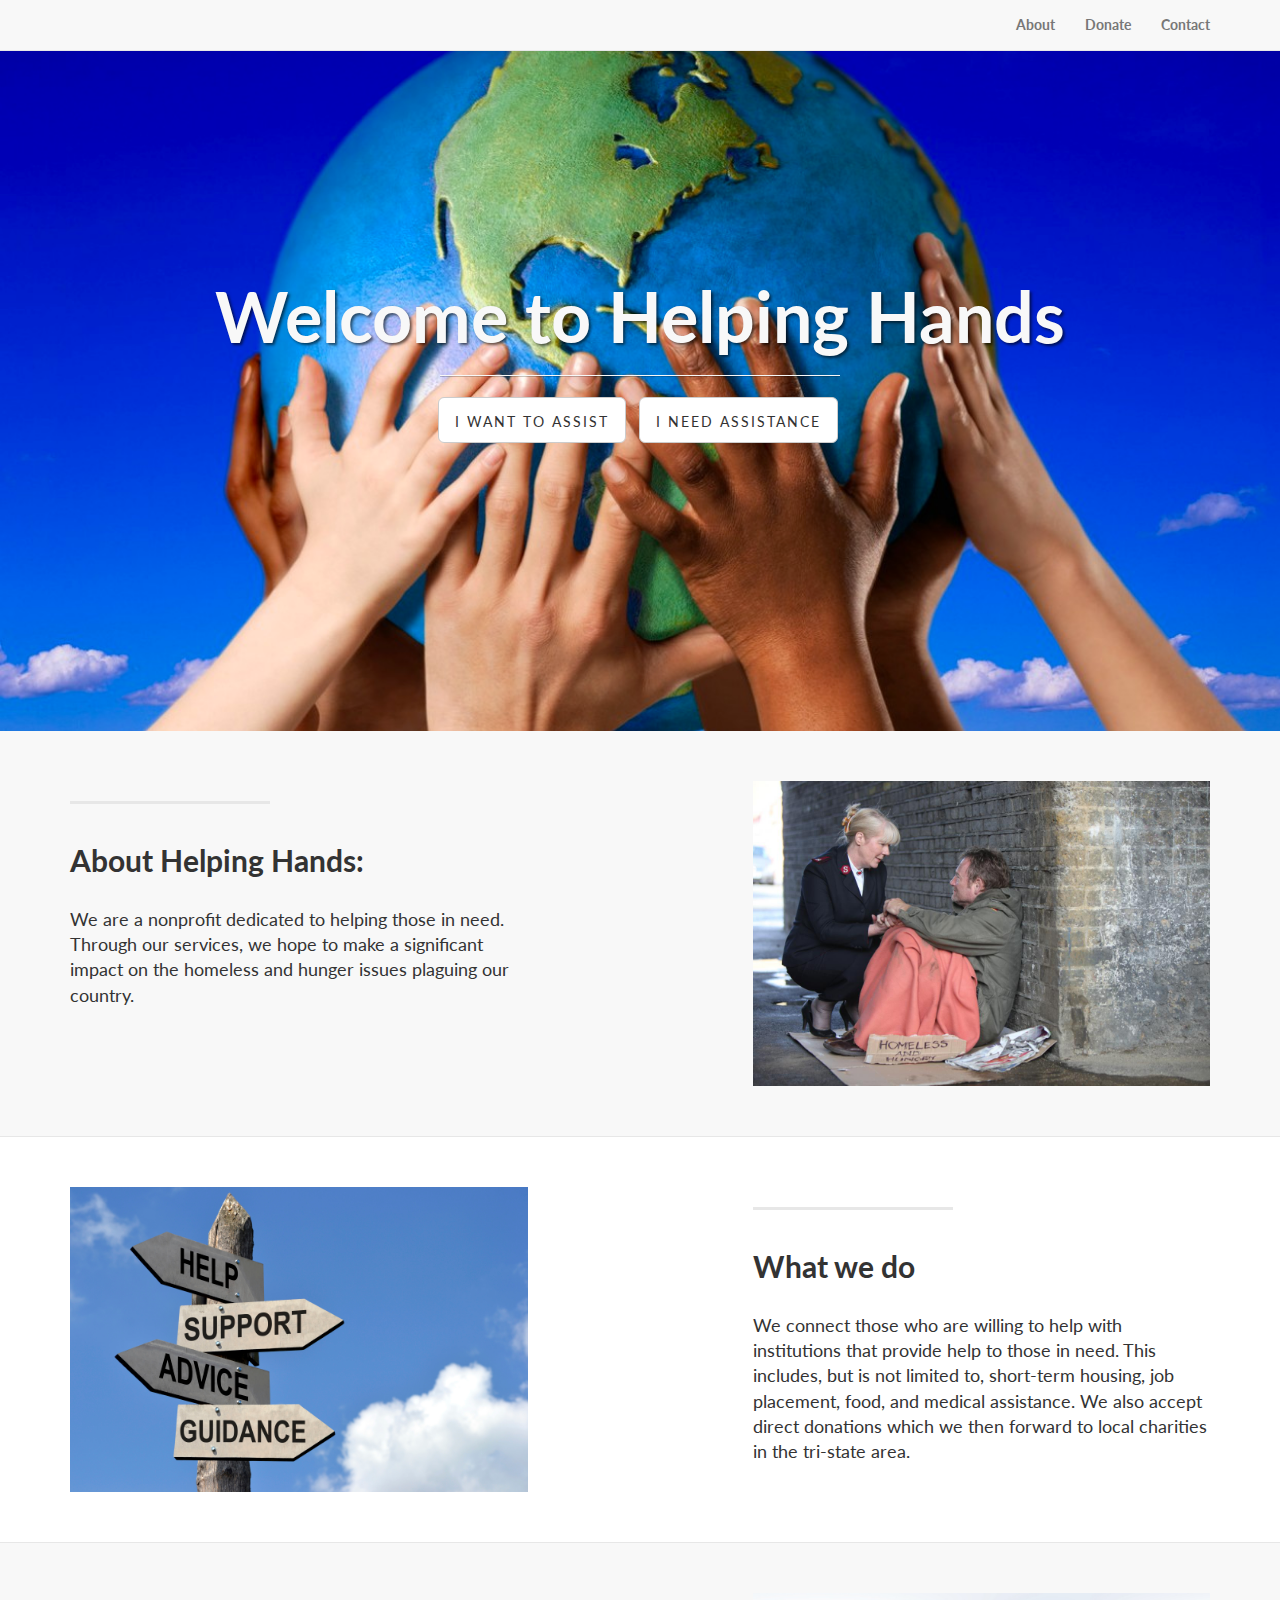
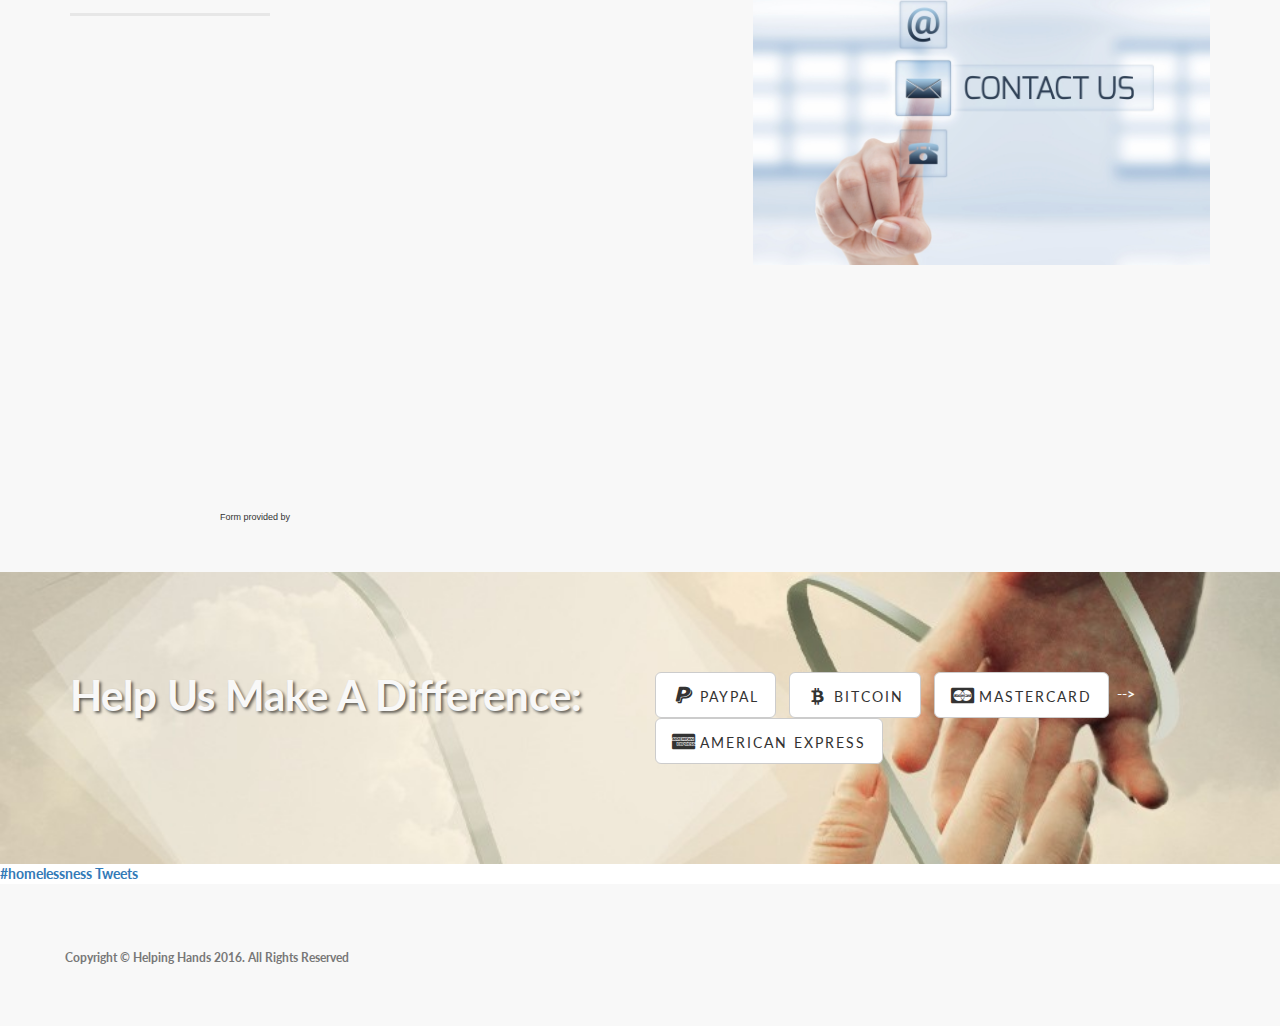
<file: index.html>
<!DOCTYPE html>
<html lang="en">

<head>

    <meta charset="utf-8">
    <meta http-equiv="X-UA-Compatible" content="IE=edge">
    <meta name="viewport" content="width=device-width, initial-scale=1">
    <meta name="description" content="">
    <meta name="author" content="">

    <title>Helping Hands</title>

    <!-- Bootstrap Core CSS -->
    <link href="css/bootstrap.min.css" rel="stylesheet">

    <!-- Custom CSS -->
    <link href="css/landing-page.css" rel="stylesheet">

    <!-- Custom Fonts -->
    <link href="font-awesome/css/font-awesome.min.css" rel="stylesheet" type="text/css">
    <link href="http://fonts.googleapis.com/css?family=Lato:300,400,700,300italic,400italic,700italic" rel="stylesheet" type="text/css">

    <!-- HTML5 Shim and Respond.js IE8 support of HTML5 elements and media queries -->
    <!-- WARNING: Respond.js doesn't work if you view the page via file:// -->
    <!--[if lt IE 9]>
        <script src="https://oss.maxcdn.com/libs/html5shiv/3.7.0/html5shiv.js"></script>
        <script src="https://oss.maxcdn.com/libs/respond.js/1.4.2/respond.min.js"></script>
    <![endif]-->

</head>

<body>

    <!-- Navigation -->
    <nav class="navbar navbar-default navbar-fixed-top topnav" role="navigation">
        <div class="container topnav">
            <!-- Brand and toggle get grouped for better mobile display -->
            <div class="navbar-header">
                <button type="button" class="navbar-toggle" data-toggle="collapse" data-target="#bs-example-navbar-collapse-1">
                    <span class="sr-only">Toggle navigation</span>
                    <span class="icon-bar"></span>
                    <span class="icon-bar"></span>
                    <span class="icon-bar"></span>
                </button>
                <a class="navbar-brand topnav" href="#"></a>
            </div>
            <!-- Collect the nav links, forms, and other content for toggling -->
            <div class="collapse navbar-collapse" id="bs-example-navbar-collapse-1">
                <ul class="nav navbar-nav navbar-right">
                    <li>
                       <!--  <a href="#about">About</a> -->
                    </li>
                    <li>
                        <a href="#services">About</a>
                    </li>
                    <li>
                        <a href="#donate">Donate</a>
                    </li>
                    <li>
                        <a href="#contact">Contact</a>
                    </li>
                </ul>
            </div>
            <!-- /.navbar-collapse -->
        </div>
        <!-- /.container -->
    </nav>


    <!-- Header -->
    <a name="about"></a>
    <div class="intro-header">
        <div class="container">

            <div class="row">
                <div class="col-lg-12">
                    <div class="intro-message">
                        <h1>Welcome to Helping Hands</h1>
                        <h3></h3>
                        <hr class="intro-divider">
                        <ul class="list-inline intro-social-buttons">
                            <li>


                                <a id="assistbtn" target="_blank" class="btn btn-default btn-lg" href="volunteer-search/index.html"><!-- <i class="fa fa-twitter fa-fw"></i>  --><span class="network-name">I want to assist</span></a>
                            </li>
                            <li>
                                <a id="needhelpbtn" target="_blank" class="btn btn-default btn-lg" href="map.html"><!-- <i class="fa fa-github fa-fw"></i> --> <span class="network-name">I need assistance</span></a>
                            </li>
                        </ul>
                    </div>
                </div>
            </div>

        </div>
        <!-- /.container -->

    </div>
    <!-- /.intro-header -->

    <!-- /.pop-up form -->


   <!--  <div class="messagepop pop" style="display:none">
        <form method="post" action="/messages">
            <p><label for="name">Name</label><input type="text" size="30" name="name" id="nameinput" /></p>
            <p><label for="email">email</label><input type="text" size="30" name="email" id="emailinput" /></p>
            <p><label for="body">Message</label><textarea rows="6" name="body" id="body" cols="35"></textarea></p>
            <p><input type="submit" value="Send Message" name="commit" id="message_submit"/> or <a class="close" href="/">Cancel</a></p>
        </form>
    </div> -->
    <!-- Page Content -->

	<a  name="services"></a>
    <div class="content-section-a">

        <div class="container">
            <div class="row">
                <div class="col-lg-5 col-sm-6">
                    <hr class="section-heading-spacer">
                    <div class="clearfix"></div>
                    <h2 class="section-heading">About Helping Hands:<br></h2>

                    <p class="lead">We are a nonprofit dedicated to helping those in need. Through our services, we hope to make a significant impact on the homeless and hunger issues plaguing our country.<!-- <a target="_blank" href="http://join.deathtothestockphoto.com/">Death to the Stock Photo</a> --> </p>
                    <p class="lead"><!-- <a target="_blank" href="http://join.deathtothestockphoto.com/">Death to the Stock Photo</a> --> </p>
                </div>
                <div class="col-lg-5 col-lg-offset-2 col-sm-6">
                    <img class="img-responsive" src="img/ho2.jpg" alt="">
                </div>
            </div>

        </div>
        <!-- /.container -->

    </div>
    <!-- /.content-section-a -->

    <div class="content-section-b">

        <div class="container">

            <div class="row">
                <div class="col-lg-5 col-lg-offset-1 col-sm-push-6  col-sm-6">
                    <hr class="section-heading-spacer">
                    <div class="clearfix"></div>
                    <h2 class="section-heading">What we do<br></h2>
                    <p class="lead">We connect those who are willing to help with institutions that provide help to those in need. This includes, but is not limited to, short-term housing, job placement, food, and medical assistance. We also accept direct donations which we then forward to local charities in the tri-state area.</p>
                </div>
                <div class="col-lg-5 col-sm-pull-6  col-sm-6">
                    <img class="img-responsive" src="img/Help.jpg" alt="">
                </div>
            </div>

        </div>
        <!-- /.container -->

    </div>
    <!-- /.content-section-b -->
    <a  name="contact"></a>
    <div class="content-section-a">

        <div class="container">

            <div class="row">
                <div class="col-lg-5 col-sm-6">
                    <hr class="section-heading-spacer">
                    <div class="clearfix"></div>
                  <!--   <h2 class="section-heading">Contact Us:</h2> -->

                    <!-- Do not change this code -->
<div style="width:370px">
  <iframe width="360" height="471" frameborder="0" src="http://www.formhappy.com/contactform99132399"></iframe><br />
  <div style="text-align:center;font:9px Arial;color:#333;">Form provided by <a style="color:#333" href="http://www.formhappy.com"></a></div>
</div>
<!-- Do not change this code -->

                    <!-- <p class="lead">This template features the 'Lato' font, part of the <a target="_blank" href="http://www.google.com/fonts">Google Web Font library</a>, as well as <a target="_blank" href="http://fontawesome.io">icons from Font Awesome</a>.</p> -->
                </div>
                <div class="col-lg-5 col-lg-offset-2 col-sm-6">
                    <img class="img-responsive" src="img/contact.jpg" alt="">
                </div>
            </div>

        </div>
        <!-- /.container -->

    </div>
    <!-- /.content-section-a -->

	<a  name="donate"></a>
    <div class="banner">

        <div class="container">

            <div class="row">
                <div class="col-lg-6">
                    <h2>Help Us Make A Difference:</h2>
                </div>
                <div class="col-lg-6">
                    <ul class="list-inline banner-social-buttons">
                        <li>
                            <a href="https://paypal.com" class="btn btn-default btn-lg"><i class="fa fa-paypal fa-fw"></i> <span class="network-name">PayPal</span></a>
                        </li>
                        <li>
                            <a href="https://coinbase.com" class="btn btn-default btn-lg"><i class="fa fa-btc fa-fw"></i> <span class="network-name">BitCoin</span></a>

                        </li>
                       <!--  <li>
                            <a href="#" class="btn btn-default btn-lg"><i class="fa fa-cc-visa fa-fw"></i> <span class="network-name">Visa</span></a>
                        </li>
                       <!--  <li>
                            <a href="#" class="btn btn-default btn-lg"><i class="fa fa-cc-visa fa-fw"></i> <span class="network-name">Visa</span></a>
                        </li>
                        <li>
                            <a href="#" class="btn btn-default btn-lg"><i class="fa fa-cc-mastercard fa-fw"></i> <span class="network-name">MasterCard</span></a>
                        </li> -->
                        <li>
                            <a href="#" class="btn btn-default btn-lg"><i class="fa fa-cc-mastercard fa-fw"></i> <span class="network-name">MasterCard</span></a>
                        </li> -->
                        <li>
                            <a href="https://www.americanexpress.com/" class="btn btn-default btn-lg"><i class="fa fa-cc-amex fa-fw"></i> <span class="network-name">American Express</span></a>
                        </li>
                    </ul>
                </div>
            </div>

        </div>
        <!-- /.container -->

    </div>
    <!-- /.banner -->
    <div>
    <a class="twitter-timeline" href="https://twitter.com/hashtag/homelessness" data-widget-id="713753569803898881">#homelessness Tweets</a>
    <script>!function(d,s,id){var js,fjs=d.getElementsByTagName(s)[0],p=/^http:/.test(d.location)?'http':'https';if(!d.getElementById(id)){js=d.createElement(s);js.id=id;js.src=p+"://platform.twitter.com/widgets.js";fjs.parentNode.insertBefore(js,fjs);}}(document,"script","twitter-wjs");</script>

    <div class='reddit'>
    <script src="https://www.reddit.com/r/volunteer/new/.embed?limit=5&t=day&sort=new" type="text/javascript"></script>
    </div>

    </div>
    <!-- Footer -->
    <footer>
        <div class="container">
            <div class="row">
                <div class="col-lg-12">
                    <ul class="list-inline">
                    <!--     <li>
                            <a href="#">Home</a>
                        </li>
                        <li class="footer-menu-divider">&sdot;</li>
                        <li>
                            <a href="#about">About</a>
                        </li>
                        <li class="footer-menu-divider">&sdot;</li>
                        <li>
                            <a href="#services">Services</a>
                        </li>
                        <li class="footer-menu-divider">&sdot;</li>
                        <li>
                            <a href="#contact">Contact</a>
                        </li>
                    </ul> -->
                    <p class="copyright text-muted small">Copyright &copy; Helping Hands 2016. All Rights Reserved</p>
                    
                </div>
            </div>
        </div>
    </footer>

    <!-- jQuery -->
    <script src="js/jquery.js"></script>

    <!-- Bootstrap Core JavaScript -->
    <script src="js/bootstrap.min.js"></script>

</body>

</html>
</file>
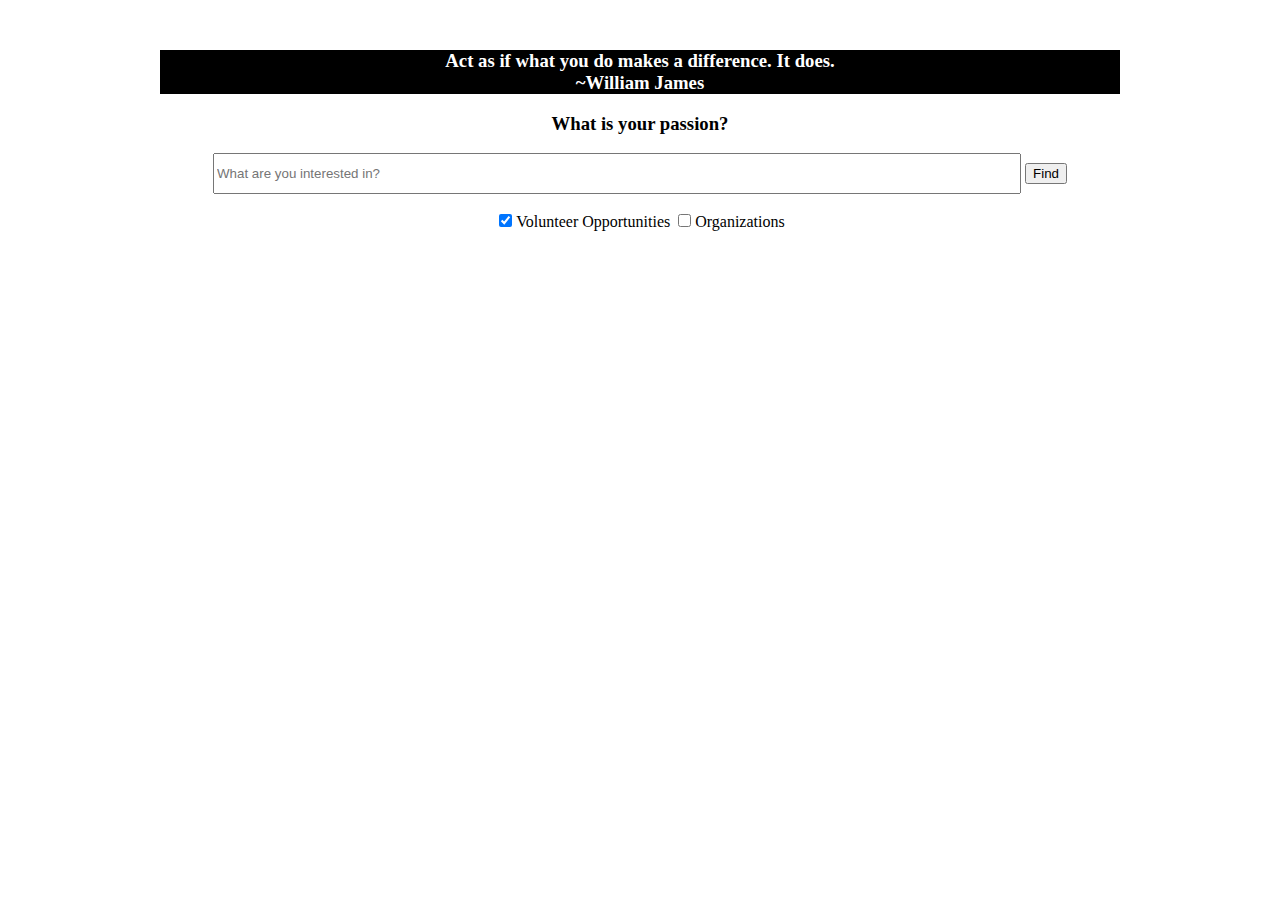
<file: volunteer-search/index.html>
<!DOCTYPE html>
<html>
<head>
	<title>Helping Hands</title>

	<!-- Bootstap CSS -->
	<link rel="stylesheet" href="https://maxcdn.bootstrapcdn.com/bootstrap/3.3.6/css/bootstrap.min.css" integrity="sha384-1q8mTJOASx8j1Au+a5WDVnPi2lkFfwwEAa8hDDdjZlpLegxhjVME1fgjWPGmkzs7" crossorigin="anonymous">

	<!-- my custom CSS -->
	<link rel="stylesheet" type="text/css" href="css/style.css" />

	<!-- jquery -->
	<script src="https://code.jquery.com/jquery-2.2.1.min.js"></script>

	<!-- Bootstrap -->
	<script src="https://maxcdn.bootstrapcdn.com/bootstrap/3.3.6/js/bootstrap.min.js" integrity="sha384-0mSbJDEHialfmuBBQP6A4Qrprq5OVfW37PRR3j5ELqxss1yVqOtnepnHVP9aJ7xS" crossorigin="anonymous"></script>

	<!-- My App JS -->
	<script type="text/javascript" src="js/volunteer-match-service2.js"></script>
	<script type="text/javascript" src="js/view-controller.js"></script>

</head>
<body>

<div id="main-container">

   <!-- Jumbotron -->
    <div class="jumbotron" style="background-color: black; color: white">
        <!-- <h1 class="text-center">Train Time</h1> -->
        <h3 class="text-center">Act as if what you do makes a difference. It does.<br> ~William James</h3>
    </div>

   <div class="panel panel-primary">
         <div class="panel-heading">
               <h3 class="panel-title"><strong>What is your passion?</strong></h3>
          </div>
    <div class="panel-body">

  <form id="search-form" autocomplete="off">
	<input type="text" placeholder="What are you interested in?" id="searchText" />
	<input type="submit" value="Find" id="findButton" />
	
	<div id="checkbox">
	
	<input type="checkbox" name="opportunities" CHECKED />Volunteer Opportunities
	<input type="checkbox" name="organizations" />Organizations
	
	</div>

	<ul id="org-list">
	</ul>
  </form>

  </div>
  		</div>
</div>

</body>
</html>
</file>
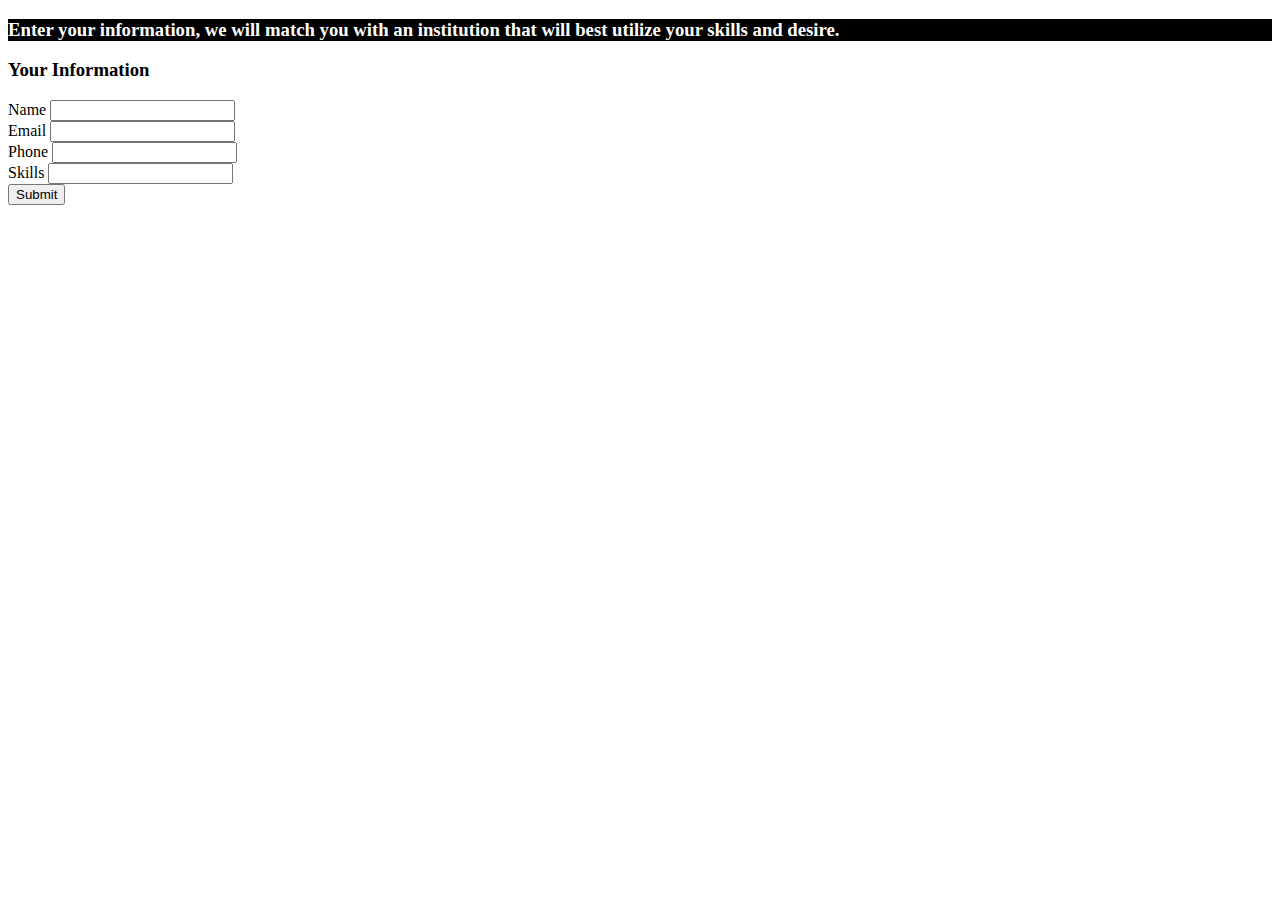
<file: form.html>
<!DOCTYPE html>
<html lang="en">
<head>
    <meta charset="UTF-8">
    <title>Volunteer Form</title>
    <!-- Latest compiled and minified CSS -->
    <link rel="stylesheet" href="https://maxcdn.bootstrapcdn.com/bootstrap/3.3.6/css/bootstrap.min.css" integrity="sha384-1q8mTJOASx8j1Au+a5WDVnPi2lkFfwwEAa8hDDdjZlpLegxhjVME1fgjWPGmkzs7" crossorigin="anonymous">
    <script src="https://code.jquery.com/jquery-2.2.1.min.js"></script>
    <script src="https://maxcdn.bootstrapcdn.com/bootstrap/3.3.6/js/bootstrap.min.js" integrity="sha384-0mSbJDEHialfmuBBQP6A4Qrprq5OVfW37PRR3j5ELqxss1yVqOtnepnHVP9aJ7xS" crossorigin="anonymous"></script>

    <!-- Firebase Reference -->
    <script src="https://cdn.firebase.com/js/client/2.4.1/firebase.js"></script>

    <!-- Moment.js Reference -->
    <!-- <script src="http://momentjs.com/downloads/moment.js"></script> -->    
<!--      // <script src="https://cdn.jsdelivr.net/momentjs/2.12.0/moment.min.js"></script> -->
</head>
<body>


<div class="container">

    <!-- Jumbotron -->
    <div class="jumbotron" style="background-color: black; color: white">
        <!-- <h1 class="text-center">Train Time</h1> -->
        <h3 class="text-center">Enter your information, we will match you with an institution that will best utilize your skills and desire.</h3>
    </div>
    
   <!--  <div class="row">
        <div class="col-lg-12">
    
        <!-- Current Employees-->
          <!--   <div class="panel panel-primary">
                <div class="panel-heading">
                    <h3 class="panel-title"><strong>Current Schedule</strong></h3>
                </div>
                <div class="panel-body">
                    <table class="table table-hover" id='trainschedule'>
                        <thead>
                            <tr>
                                <th>Train Name</th>
                                <th>Destination</th>
                                <th>Frequency(min)</th>
                                <th>Next Arrival</th>
                                <th>Minutes Away</th>
                            </tr>
                        </thead>
                        <tbody>
                            
                        </tbody>
                    </table>
                </div>
            </div> --> <!-- --> 

            <!-- Add Employee  -->
            <div class="panel panel-primary">
                <div class="panel-heading">
                    <h3 class="panel-title"><strong>Your Information</strong></h3>
                </div>
                <div class="panel-body">
    

                <!-- Entry Form -->
                <form>
                    <div class="form-group">
                        <label for="">Name</label>
                        <input type="text" class="form-control" id="NameInput">
                    </div>

                    <div class="form-group">
                        <label for="">Email</label>
                        <input type="text" class="form-control" id="emailInput">
                    </div>

                    <div class="form-group">
                        <label for="">Phone</label>
                        <input type="text" class="form-control" id="phoneInput">
                    </div>

                    <div class="form-group">
                        <label for="">Skills</label>
                        <input type="text" class="form-control" id="skillsInput">
                    </div>
                    
                    <button type="submit" class="btn btn-primary" id="submit">Submit</button>
                </form>

                </div>
            </div>

        </div>
    </div>
</div>

<!-- Javascript -->
<script src="js/form.js"></script>

</body>
</html>
</file>
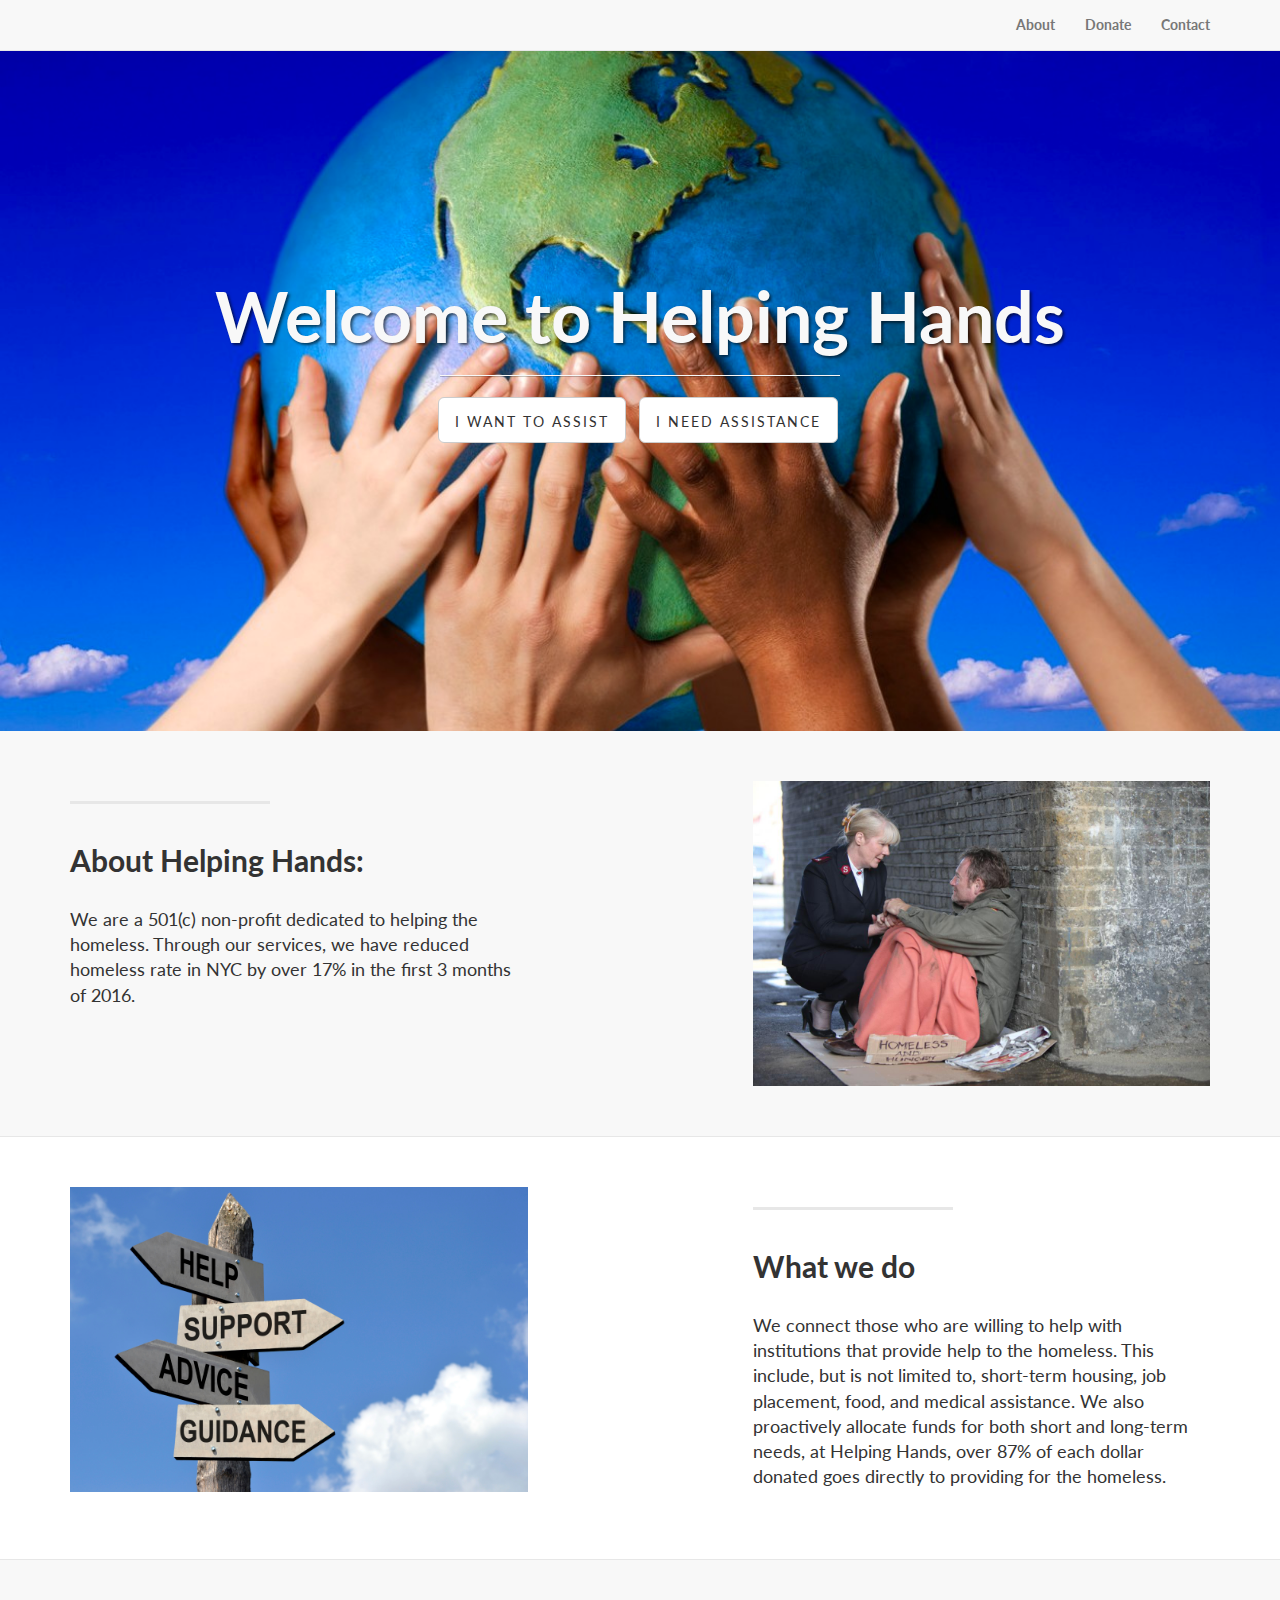
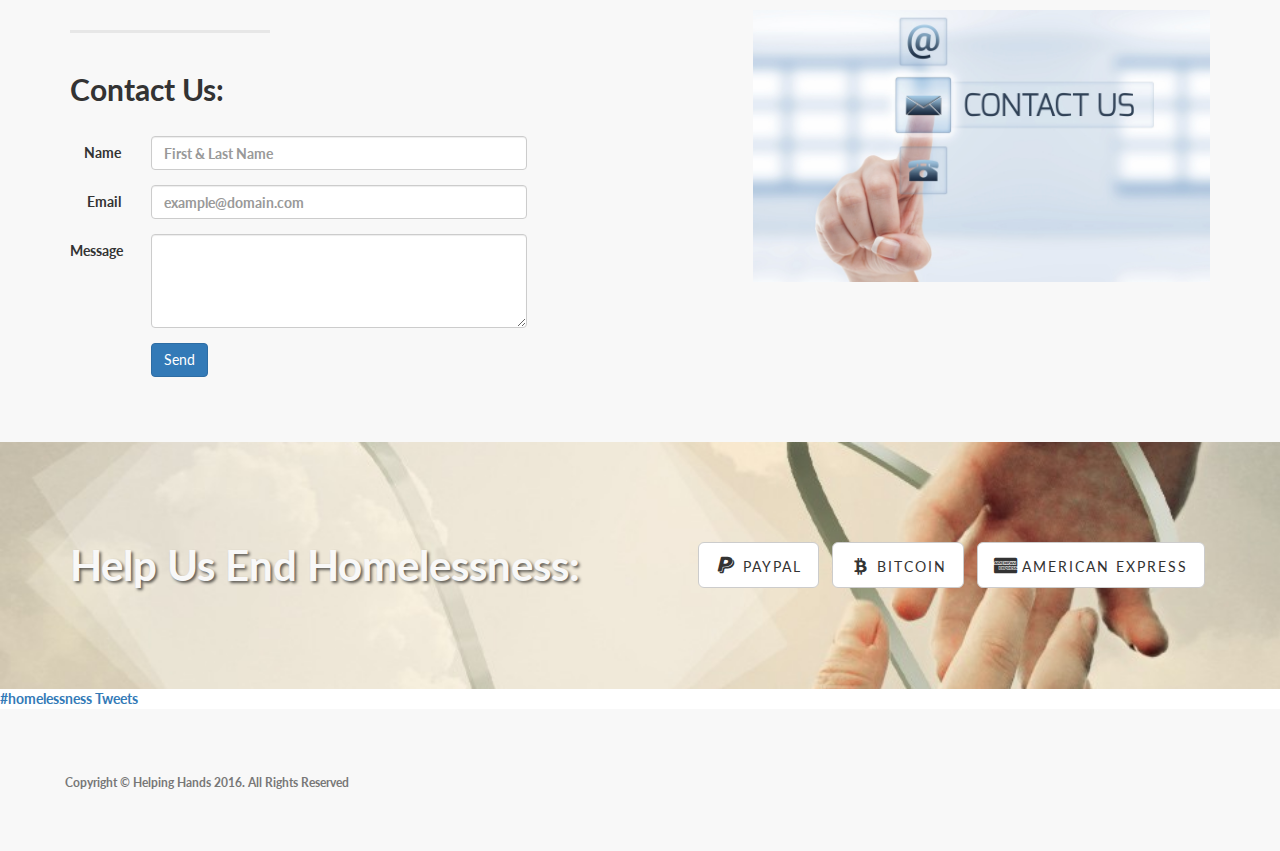
<file: indextest.html>
<!DOCTYPE html>
<html lang="en">

<head>

    <meta charset="utf-8">
    <meta http-equiv="X-UA-Compatible" content="IE=edge">
    <meta name="viewport" content="width=device-width, initial-scale=1">
    <meta name="description" content="">
    <meta name="author" content="">

    <title>Helping Hands</title>

    <!-- Bootstrap Core CSS -->
    <link href="css/bootstrap.min.css" rel="stylesheet">

    <!-- Custom CSS -->
    <link href="css/landing-page.css" rel="stylesheet">

    <!-- Custom Fonts -->
    <link href="font-awesome/css/font-awesome.min.css" rel="stylesheet" type="text/css">
    <link href="http://fonts.googleapis.com/css?family=Lato:300,400,700,300italic,400italic,700italic" rel="stylesheet" type="text/css">

    <!-- HTML5 Shim and Respond.js IE8 support of HTML5 elements and media queries -->
    <!-- WARNING: Respond.js doesn't work if you view the page via file:// -->
    <!--[if lt IE 9]>
        <script src="https://oss.maxcdn.com/libs/html5shiv/3.7.0/html5shiv.js"></script>
        <script src="https://oss.maxcdn.com/libs/respond.js/1.4.2/respond.min.js"></script>
    <![endif]-->

</head>

<body>

    <!-- Navigation -->
    <nav class="navbar navbar-default navbar-fixed-top topnav" role="navigation">
        <div class="container topnav">
            <!-- Brand and toggle get grouped for better mobile display -->
            <div class="navbar-header">
                <button type="button" class="navbar-toggle" data-toggle="collapse" data-target="#bs-example-navbar-collapse-1">
                    <span class="sr-only">Toggle navigation</span>
                    <span class="icon-bar"></span>
                    <span class="icon-bar"></span>
                    <span class="icon-bar"></span>
                </button>
                <a class="navbar-brand topnav" href="#"></a>
            </div>
            <!-- Collect the nav links, forms, and other content for toggling -->
            <div class="collapse navbar-collapse" id="bs-example-navbar-collapse-1">
                <ul class="nav navbar-nav navbar-right">
                    <li>
                       <!--  <a href="#about">About</a> -->
                    </li>
                    <li>
                        <a href="#services">About</a>
                    </li>
                    <li>
                        <a href="#donate">Donate</a>
                    </li>
                    <li>
                        <a href="#contact">Contact</a>
                    </li>
                </ul>
            </div>
            <!-- /.navbar-collapse -->
        </div>
        <!-- /.container -->
    </nav>


    <!-- Header -->
    <a name="about"></a>
    <div class="intro-header">
        <div class="container">

            <div class="row">
                <div class="col-lg-12">
                    <div class="intro-message">
                        <h1>Welcome to Helping Hands</h1>
                        <h3></h3>
                        <hr class="intro-divider">
                        <ul class="list-inline intro-social-buttons">
                            <li>
                                <a id="assistbtn" class="btn btn-default btn-lg" href="form.html"><!-- <i class="fa fa-twitter fa-fw"></i>  --><span class="network-name">I want to assist</span></a>
                            </li>
                            <li>
                                <a id="needhelpbtn" class="btn btn-default btn-lg"><!-- <i class="fa fa-github fa-fw"></i> --> <span class="network-name">I need assistance</span></a>
                            </li>
                        </ul>
                    </div>
                </div>
            </div>

        </div>
        <!-- /.container -->

    </div>
    <!-- /.intro-header -->

    <!-- /.pop-up form -->


   <!--  <div class="messagepop pop" style="display:none">
        <form method="post" action="/messages">
            <p><label for="name">Name</label><input type="text" size="30" name="name" id="nameinput" /></p>
            <p><label for="email">email</label><input type="text" size="30" name="email" id="emailinput" /></p>
            <p><label for="body">Message</label><textarea rows="6" name="body" id="body" cols="35"></textarea></p>
            <p><input type="submit" value="Send Message" name="commit" id="message_submit"/> or <a class="close" href="/">Cancel</a></p>
        </form>
    </div> -->
    <!-- Page Content -->

	<a  name="services"></a>
    <div class="content-section-a">

        <div class="container">
            <div class="row">
                <div class="col-lg-5 col-sm-6">
                    <hr class="section-heading-spacer">
                    <div class="clearfix"></div>
                    <h2 class="section-heading">About Helping Hands:<br></h2>
                    <p class="lead">We are a 501(c) non-profit dedicated to helping the homeless. Through our services, we have reduced homeless rate in NYC by over 17% in the first 3 months of 2016.<!-- <a target="_blank" href="http://join.deathtothestockphoto.com/">Death to the Stock Photo</a> --> </p>
                </div>
                <div class="col-lg-5 col-lg-offset-2 col-sm-6">
                    <img class="img-responsive" src="img/ho2.jpg" alt="">
                </div>
            </div>

        </div>
        <!-- /.container -->

    </div>
    <!-- /.content-section-a -->

    <div class="content-section-b">

        <div class="container">

            <div class="row">
                <div class="col-lg-5 col-lg-offset-1 col-sm-push-6  col-sm-6">
                    <hr class="section-heading-spacer">
                    <div class="clearfix"></div>
                    <h2 class="section-heading">What we do<br></h2>
                    <p class="lead">We connect those who are willing to help with institutions that provide help to the homeless. This include, but is not limited to, short-term housing, job placement, food, and medical assistance. We also proactively allocate funds for both short and long-term needs, at Helping Hands, over 87% of each dollar donated goes directly to providing for the homeless.</p>
                </div>
                <div class="col-lg-5 col-sm-pull-6  col-sm-6">
                    <img class="img-responsive" src="img/Help.jpg" alt="">
                </div>
            </div>

        </div>
        <!-- /.container -->

    </div>
    <!-- /.content-section-b -->
    <a  name="contact"></a>
    <div class="content-section-a">

        <div class="container">

            <div class="row">
                <div class="col-lg-5 col-sm-6">
                    <hr class="section-heading-spacer">
                    <div class="clearfix"></div>
                    <h2 class="section-heading">Contact Us:</h2>

                    <form class="form-horizontal" role="form" method="post" action="index.php">
                    <div class="form-group">
                    <label for="name" class="col-sm-2 control-label">Name</label>
                    <div class="col-sm-10">
                    <input type="text" class="form-control" id="name" name="name" placeholder="First & Last Name" value="">
                    </div>
                    </div>
                    <div class="form-group">
                    <label for="email" class="col-sm-2 control-label">Email</label>
                    <div class="col-sm-10">
                    <input type="email" class="form-control" id="email" name="email" placeholder="example@domain.com" value="">
                    </div>
                    </div>
                    <div class="form-group">
        <label for="message" class="col-sm-2 control-label">Message</label>
        <div class="col-sm-10">
            <textarea class="form-control" rows="4" name="message"></textarea>
        </div>
    </div>
  <!--   <div class="form-group">
        <label for="human" class="col-sm-2 control-label">2 + 3 = ?</label>
        <div class="col-sm-10">
            <input type="text" class="form-control" id="human" name="human" placeholder="Your Answer">
        </div>
    </div> -->
    <div class="form-group">
        <div class="col-sm-10 col-sm-offset-2">
            <input id="submit" name="submit" type="submit" value="Send" class="btn btn-primary">
        </div>
    </div>
    <!-- <div class="form-group">
        <div class="col-sm-10 col-sm-offset-2">
            <! Will be used to display an alert to the user>
        </div>
    </div> -->
</form>

                    <!-- <p class="lead">This template features the 'Lato' font, part of the <a target="_blank" href="http://www.google.com/fonts">Google Web Font library</a>, as well as <a target="_blank" href="http://fontawesome.io">icons from Font Awesome</a>.</p> -->
                </div>
                <div class="col-lg-5 col-lg-offset-2 col-sm-6">
                    <img class="img-responsive" src="img/contact.jpg" alt="">
                </div>
            </div>

        </div>
        <!-- /.container -->

    </div>
    <!-- /.content-section-a -->

	<a  name="donate"></a>
    <div class="banner">

        <div class="container">

            <div class="row">
                <div class="col-lg-6">
                    <h2>Help Us End Homelessness:</h2>
                </div>
                <div class="col-lg-6">
                    <ul class="list-inline banner-social-buttons">
                        <li>
                            <a href="https://paypal.com" class="btn btn-default btn-lg"><i class="fa fa-paypal fa-fw"></i> <span class="network-name">PayPal</span></a>
                        </li>
                        <li>
                            <a href="https://coinbase.com" class="btn btn-default btn-lg"><i class="fa fa-btc fa-fw"></i> <span class="network-name">BitCoin</span></a>
                        </li>
                       <!--  <li>
                            <a href="#" class="btn btn-default btn-lg"><i class="fa fa-cc-visa fa-fw"></i> <span class="network-name">Visa</span></a>
                        </li>
                        <li>
                            <a href="#" class="btn btn-default btn-lg"><i class="fa fa-cc-mastercard fa-fw"></i> <span class="network-name">MasterCard</span></a>
                        </li> -->
                        <li>
                            <a href="https://www.americanexpress.com/" class="btn btn-default btn-lg"><i class="fa fa-cc-amex fa-fw"></i> <span class="network-name">American Express</span></a>
                        </li>
                    </ul>
                </div>
            </div>

        </div>
        <!-- /.container -->

    </div>
    <!-- /.banner -->
    <div>
    <a class="twitter-timeline" href="https://twitter.com/hashtag/homelessness" data-widget-id="713753569803898881">#homelessness Tweets</a>
    <script>!function(d,s,id){var js,fjs=d.getElementsByTagName(s)[0],p=/^http:/.test(d.location)?'http':'https';if(!d.getElementById(id)){js=d.createElement(s);js.id=id;js.src=p+"://platform.twitter.com/widgets.js";fjs.parentNode.insertBefore(js,fjs);}}(document,"script","twitter-wjs");</script>

    </div>
    <!-- Footer -->
    <footer>
        <div class="container">
            <div class="row">
                <div class="col-lg-12">
                    <ul class="list-inline">
                    <!--     <li>
                            <a href="#">Home</a>
                        </li>
                        <li class="footer-menu-divider">&sdot;</li>
                        <li>
                            <a href="#about">About</a>
                        </li>
                        <li class="footer-menu-divider">&sdot;</li>
                        <li>
                            <a href="#services">Services</a>
                        </li>
                        <li class="footer-menu-divider">&sdot;</li>
                        <li>
                            <a href="#contact">Contact</a>
                        </li>
                    </ul> -->
                    <p class="copyright text-muted small">Copyright &copy; Helping Hands 2016. All Rights Reserved</p>
                    
                </div>
            </div>
        </div>
    </footer>

    <!-- jQuery -->
    <script src="js/jquery.js"></script>

    <!-- Bootstrap Core JavaScript -->
    <script src="js/bootstrap.min.js"></script>

</body>

</html>
</file>
<file: volunteer-search/css/style.css>
body{
	text-align: center;
}


input[type=button] {
	height:35px;
	background-color: #2e2efe;
	color:white;
	border:0;
	border-radius: 5px;
}

ul {
	list-style-type: none;
	text-align: left;
	width: 700px;
	margin: 0 auto;
}

li {
	overflow: hidden;
	height: 100px;
	margin: 20px;
	background-color: white;
	margin-bottom: 5px;
	padding: 5px;
}

#main-container {
	height:500px;
	width:960px;
	margin:50px auto;
}

#searchText {
	width:800px;
	height:35px;
}

#checkbox input[type=checkbox] {
	margin-right: 4px;
	margin-top: 20px;
}
</file>
<file: css/landing-page.css>
/*!
 * Start Bootstrap - Landing Page Bootstrap Theme (http://startbootstrap.com)
 * Code licensed under the Apache License v2.0.
 * For details, see http://www.apache.org/licenses/LICENSE-2.0.
 */

body,
html {
    width: 100%;
    height: 100%;
}

body,
h1,
h2,
h3,
h4,
h5,
h6 {
    font-family: "Lato","Helvetica Neue",Helvetica,Arial,sans-serif;
    font-weight: 700;
}

.topnav {
    font-size: 14px; 
}

.lead {
    font-size: 18px;
    font-weight: 400;
}

.intro-header {
    padding-top: 50px; /* If you're making other pages, make sure there is 50px of padding to make sure the navbar doesn't overlap content! */
    padding-bottom: 50px;
    text-align: center;
    color: #f8f8f8;
    background: url(../img/hands.jpg) no-repeat center center;
    background-size: cover;
}

.intro-message {
    position: relative;
    padding-top: 20%;
    padding-bottom: 20%;
}

.intro-message > h1 {
    margin: 0;
    text-shadow: 2px 2px 3px rgba(0,0,0,0.6);
    font-size: 5em;
}

.intro-divider {
    width: 400px;
    border-top: 1px solid #f8f8f8;
    border-bottom: 1px solid rgba(0,0,0,0.2);
}

.intro-message > h3 {
    text-shadow: 2px 2px 3px rgba(0,0,0,0.6);
}

@media(max-width:767px) {
    .intro-message {
        padding-bottom: 15%;
    }

    .intro-message > h1 {
        font-size: 3em;
    }

    ul.intro-social-buttons > li {
        display: block;
        margin-bottom: 20px;
        padding: 0;
    }

    ul.intro-social-buttons > li:last-child {
        margin-bottom: 0;
    }

    .intro-divider {
        width: 100%;
    }
}

.network-name {
    text-transform: uppercase;
    font-size: 14px;
    font-weight: 400;
    letter-spacing: 2px;
}

.content-section-a {
    padding: 50px 0;
    background-color: #f8f8f8;
}

.content-section-b {
    padding: 50px 0;
    border-top: 1px solid #e7e7e7;
    border-bottom: 1px solid #e7e7e7;
}

.section-heading {
    margin-bottom: 30px;
}

.section-heading-spacer {
    float: left;
    width: 200px;
    border-top: 3px solid #e7e7e7;
}

.banner {
    padding: 100px 0;
    color: #f8f8f8;
    background: url(../img/donatebanner.jpg) no-repeat center center;
    background-size: cover;
}

.banner h2 {
    margin: 0;
    text-shadow: 2px 2px 3px rgba(0,0,0,0.6);
    font-size: 3em;
}

.banner ul {
    margin-bottom: 0;
}

.banner-social-buttons {
    float: right;
    margin-top: 0;
}

@media(max-width:1199px) {
    ul.banner-social-buttons {
        float: left;
        margin-top: 15px;
    }
}

@media(max-width:767px) {
    .banner h2 {
        margin: 0;
        text-shadow: 2px 2px 3px rgba(0,0,0,0.6);
        font-size: 3em;
    }

    ul.banner-social-buttons > li {
        display: block;
        margin-bottom: 20px;
        padding: 0;
    }

    ul.banner-social-buttons > li:last-child {
        margin-bottom: 0;
    }
}

footer {
    padding: 50px 0;
    background-color: #f8f8f8;
}

p.copyright {
    margin: 15px 0 0;
}
</file>
